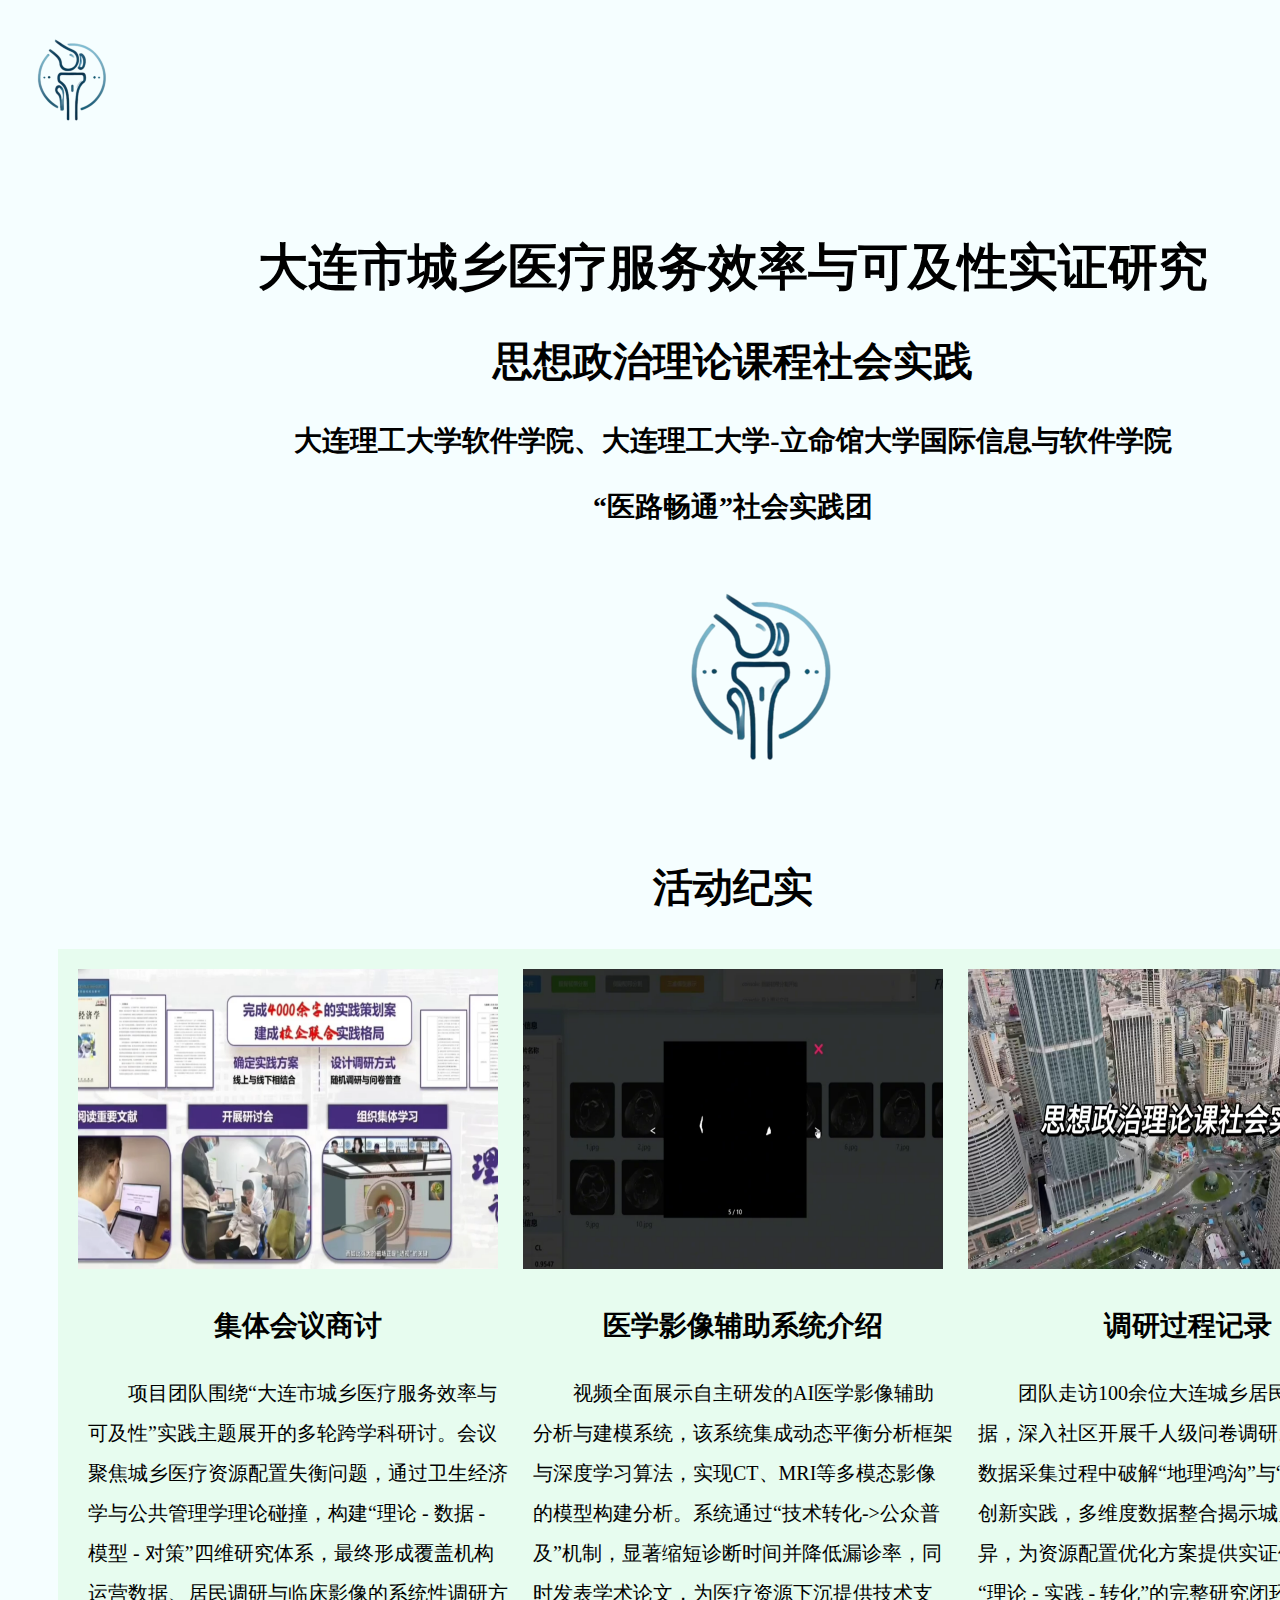
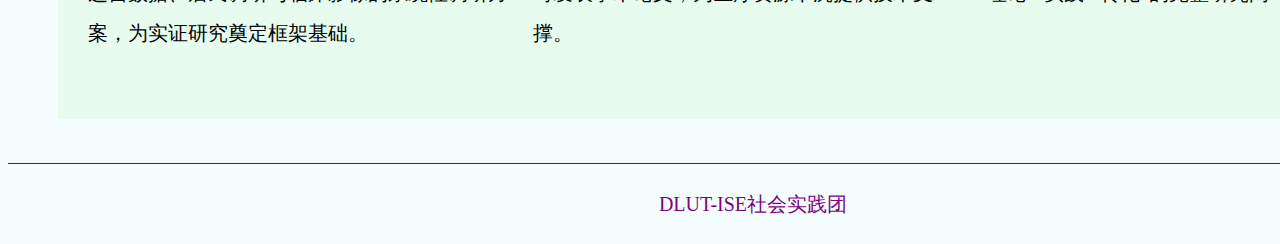
<file: index.html>
<!DOCTYPE html>
<html lang="en">
<head>
    <meta charset="UTF-8">
    <meta name="viewport" content="width=device-width, initial-scale=1.0">
    <title>思想政治理论课程社会实践</title>
    <link rel="stylesheet" href="./css/web.css">
</head>
<body bgcolor="#f5feff">

<div class="page">
    <div class="title">
        <p class="top">
            <br>
            <a href="#huodongjishi">活动纪实</a>
            &nbsp;&nbsp;
        </p>
        
    </div>
        
        <h1>大连市城乡医疗服务效率与可及性实证研究</h1>
        <h2>思想政治理论课程社会实践</h2>
        <h3>大连理工大学软件学院、大连理工大学-立命馆大学国际信息与软件学院</h3>
        <h3>“医路畅通”社会实践团</h3>

        <p class="mark">
            <img src="./img/logo.png" alt="紫韵·星火”社会实践团logo">
        </p>

    <h2 id="huodongjishi">活动纪实</h2>


    <div class="body_4">
        
        <a href="./video1.html">
            <div class="jishi">
                <div class="tupian">
                    <img src="./img/video1.png" alt="" width="420px" height="300px">
                </div>
                <div class="wenzi">
                    <h3>集体会议商讨</h3>
                    <p>项目团队围绕“大连市城乡医疗服务效率与可及性”实践主题展开的多轮跨学科研讨。会议聚焦城乡医疗资源配置失衡问题，通过卫生经济学与公共管理学理论碰撞，构建“理论 - 数据 - 模型 - 对策”四维研究体系，最终形成覆盖机构运营数据、居民调研与临床影像的系统性调研方案，为实证研究奠定框架基础。</p>
                </div>
            </div>
        </a>

        <a href="./video2.html">
            <div class="jishi">
                <div class="tupian">
                    <img src="./img/video2.png" alt="" width="420px" height="300px">
                </div>
                <div class="wenzi">
                    <h3>医学影像辅助系统介绍</h3>
                    <p>视频全面展示自主研发的AI医学影像辅助分析与建模系统，该系统集成动态平衡分析框架与深度学习算法，实现CT、MRI等多模态影像的模型构建分析。系统通过“技术转化->公众普及”机制，显著缩短诊断时间并降低漏诊率，同时发表学术论文，为医疗资源下沉提供技术支撑。</p>
                </div>
            </div>
        </a>

        <a href="./video3.html">
            <div class="jishi">
                <div class="tupian">
                    <img src="./img/video3.png" alt="" width="420px" height="300px">
                </div>
                <div class="wenzi">
                    <h3>调研过程记录</h3>
                    <p>团队走访100余位大连城乡居民采集运营数据，深入社区开展千人级问卷调研。用镜头记录数据采集过程中破解“地理鸿沟”与“数字鸿沟”的创新实践，多维度数据整合揭示城乡医疗效率差异，为资源配置优化方案提供实证依据，展现“理论 - 实践 - 转化”的完整研究闭环。</p>
                </div>
            </div>
        </a>
    </div>



    <br>
    <br>
    <hr style="background-color: purple ;height: 1px; border: none;">
    <p style="text-align: center; color: purple;">DLUT-ISE社会实践团</p>
</div>

</body>
</html>
</file>
<file: css/web.css>
.top{
    text-align: right;
}
h1{
    font-size: 50px;
    font-weight: 900px;
    text-align: center;
}
h2{
    font-size: 40px;
    font-weight: 900px;
    text-align: center;
}
h3{
    text-align: center;
    font-size: 28px;
}
p{
    text-indent: 2em;
    font-size: 20px;
    line-height: 2em;
    text-align: left; 

}
a {
    text-decoration: none;
    font-size: 24px;
    color: black;
}
a:hover{
    color: rgb(77, 79, 78);
}
.page{
    width: 1450px;
    text-align: center;
}

.title{
    background: url(../img/logo-tiny.png) no-repeat;
    width: 1400px;
    height: 180px;
}
.mark{
    text-align: center;
    font-size: 25px;
}
#body_1{
    width: 1350px;
    height: 375px;
    /* background-color: #c76060; */
    margin: auto;
    /* position: absolute; */
}
#body_11{
    width: 500px;
    height: 100%;
    /* background-color: #3ac4b2; */
    float:left;
}
#body_12{
    display: flex;
    flex-direction: column; /* 垂直排列子元素 */
    justify-content: center; /* 垂直居中 */
    /* align-items: center;  */
    width: 850px;
    height: 100%;
    background-color: #e7fcef;
    float:right;
    padding: 20px;
    box-sizing: border-box;
}

#body_2{
    width: 1350px;
    height: 800px;
    /* background-color: #c76060; */
    margin: auto;
    /* position: absolute; */
    background-color: #e7fcef;
    display: flex;
    justify-content: space-between;
    padding-left: 100px;
    padding-right: 100px;
    padding-top: 20px;
    padding-bottom: 20px;
    box-sizing: border-box;
}
.report{
    width: 500px;
    height: 760px;
    /* background-color: #ae76f7; */
}
.report_photo{
    width: 500px;
    height:375px;
    background-color: #f5f3d9;
}
.report_introduction{
    width: 500px;
    height: 300px;
    /* background-color: #3ecf62; */
}


#body_3{
    width: 1350px;
    height: 375px;
    /* background-color: #c76060; */
    margin: auto;
    /* position: absolute; */
}
#body_31{
    display: flex;
    flex-direction: column; /* 垂直排列子元素 */
    justify-content: center; /* 垂直居中 */
    align-items: center; /* 水平居中 */
    width: 850px;
    height: 100%;
    background-color: #e7fcef;
    float:left;
    padding: 20px;
    box-sizing: border-box;
}
#body_32{
    width: 500px;
    height: 100%;
    /* background-color: #3ac4b2; */
    float:right;
}

.body_4{
    width: 1350px;
    height: 770px;
    /* background-color: #c76060; */
    margin: auto;
    /* position: absolute; */
    background-color: #e7fcef;
    display: flex;
    justify-content: space-between;
    padding-left: 20px;
    padding-right: 20px;
    padding-top: 20px;
    padding-bottom: 20px;
    box-sizing: border-box;
}
.jishi{
    width: 420px;
    height: 760px;
    /* background-color: #f5feff; */
}
.tupian{
    width: 420px;
    height: 300px;
    /* background-color: #71c474; */
}
.wenzi{
    width: 420px;
    height: 410px;
    padding: 10px;
    /* background-color: #ba71c4; */
}
</file>
